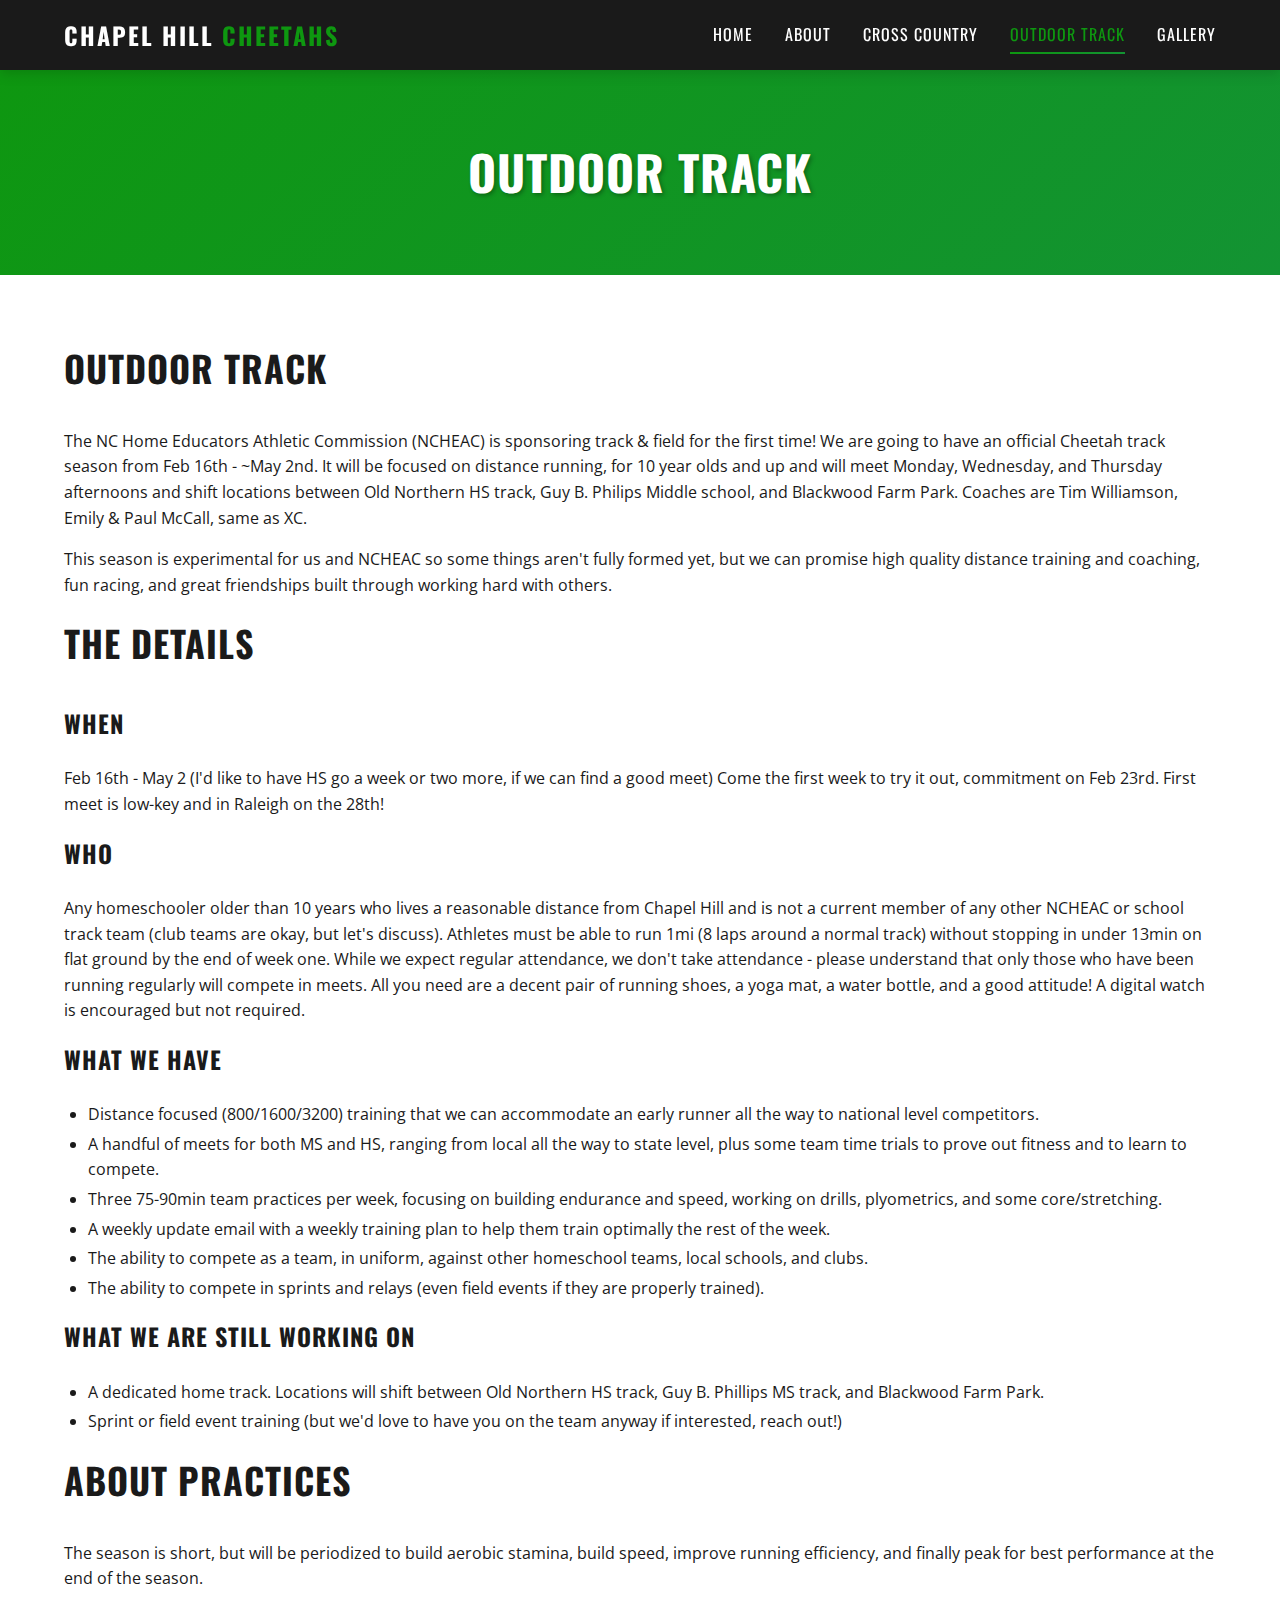
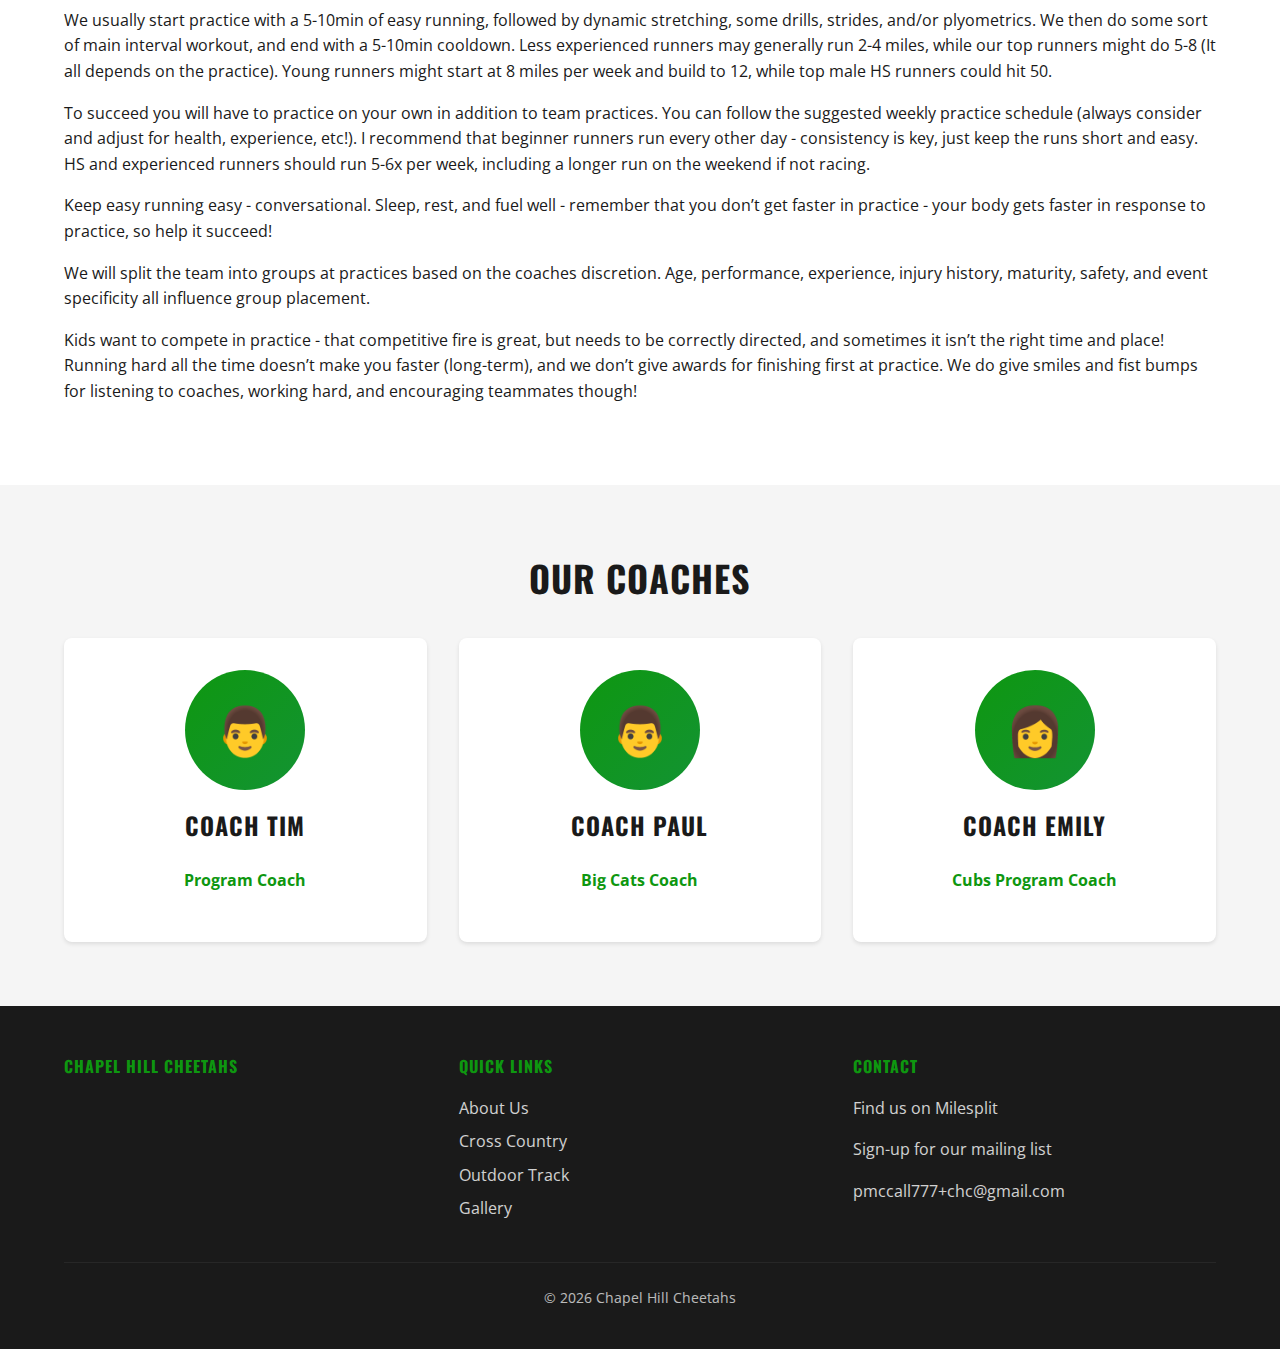
<file: docs/track/index.html>
<!DOCTYPE html>
<html lang="en">

<head>
    <meta charset="UTF-8">
    <meta name="viewport" content="width=device-width, initial-scale=1.0">
    <title>Outdoor Track | Chapel Hill Cheetahs</title>
    <link rel="preconnect" href="https://fonts.googleapis.com">
    <link rel="preconnect" href="https://fonts.gstatic.com" crossorigin>
    <link
        href="https://fonts.googleapis.com/css2?family=Open+Sans:wght@400;600;700&family=Oswald:wght@500;700&display=swap"
        rel="stylesheet">
    <link rel="stylesheet" href="../css/styles.css">
    <script src="../js/components.js" defer></script>
</head>

<body>
    <site-header active="track"></site-header>

    <main>
        <section class="page-header">
            <div class="container">
                <h1>Outdoor Track</h1>
            </div>
        </section>

        <section>
            <div class="container">
                <h2>Outdoor Track</h2>
                <p>The NC Home Educators Athletic Commission (NCHEAC) is sponsoring track & field for the first time! We
                    are going to have an official Cheetah track season from Feb 16th - ~May 2nd. It will be focused on
                    distance running, for 10 year olds and up and will meet Monday, Wednesday, and Thursday afternoons and shift
                    locations between Old Northern HS track, Guy B. Philips Middle school, and Blackwood Farm Park. Coaches
                    are Tim Williamson, Emily & Paul McCall, same as XC.
                </p>

                <p>This season is experimental for us and NCHEAC so some things aren't fully formed yet, but we can
                    promise high quality distance training and coaching, fun racing, and great friendships built through
                    working hard with others.
                </p>

                <h2>The Details</h2>

                <h3>When</h3>

                <p>Feb 16th - May 2 (I'd like to have HS go a week or two more, if we can find a good meet) Come the
                    first week to try it out, commitment on Feb 23rd. First meet is low-key and in Raleigh
                    on the 28th!
                </p>

                <h3>Who</h3>
                <p>Any homeschooler older than 10 years who lives a reasonable distance from Chapel Hill and is not a
                    current member of any other NCHEAC or school track team (club teams are okay, but let's discuss).
                    Athletes must be able to run 1mi (8 laps around a normal track) without stopping in under 13min
                    on flat ground by the end of week one. While we expect regular attendance, we don't take attendance
                    -
                    please understand that only those who have been running regularly will compete in meets.
                    All you need are a decent pair of running shoes, a yoga mat, a water bottle, and a good attitude!
                    A digital watch is encouraged but not required.
                </p>

                <h3>What we have</h3>
                <ul>
                    <li>Distance focused (800/1600/3200) training that we can accommodate an early runner all the way to
                        national level competitors.</li>
                    <li>A handful of meets for both MS and HS, ranging from local all the way to state level, plus some
                        team time trials to prove out fitness and to learn to compete.</li>
                    <li>Three 75-90min team practices per week, focusing on building endurance and speed, working on
                        drills, plyometrics, and some core/stretching.</li>
                    <li>A weekly update email with a weekly training plan to help them train optimally the rest of the
                        week.</li>
                    <li>The ability to compete as a team, in uniform, against other homeschool teams, local schools, and
                        clubs.</li>
                    <li>The ability to compete in sprints and relays (even field events if they are properly trained).
                    </li>
                </ul>

                <p></p>

                <h3>What we are still working on</h3>
                <ul>
                    <li>A dedicated home track. Locations will shift between Old Northern HS track, Guy B.
                        Phillips MS track, and Blackwood Farm Park.</li>
                    <li>Sprint or field event training (but we'd love to have you on the team anyway if interested,
                        reach out!)</li>
                </ul>

                <p></p>

                <h2>About Practices</h2>

                <p>The season is short, but will be periodized to build aerobic stamina, build speed, improve running
                    efficiency, and finally peak for best performance at the end of the season.
                </p>

                <p>
                    We usually start practice with a 5-10min of easy running, followed by dynamic stretching, some
                    drills, strides, and/or plyometrics. We then do some sort of main interval workout, and end with a
                    5-10min cooldown. Less experienced runners may generally run 2-4 miles, while our top runners might
                    do 5-8 (It all depends on the practice). Young runners might start at 8 miles per week and build to
                    12, while top male HS runners could hit 50.
                </p>
                <p>
                    To succeed you will have to practice on your own in addition to team practices. You can follow the
                    suggested weekly practice schedule (always consider and adjust for health, experience, etc!). I
                    recommend that beginner runners run every other day - consistency is key, just keep the runs short
                    and easy. HS and experienced runners should run 5-6x per week, including a longer run on the weekend
                    if not racing.
                </p>
                <p>
                    Keep easy running easy - conversational. Sleep, rest, and fuel well - remember that you don’t get
                    faster in practice - your body gets faster in response to practice, so help it succeed!
                </p>
                <p>
                    We will split the team into groups at practices based on the coaches discretion. Age, performance,
                    experience, injury history, maturity, safety, and event specificity all influence group placement.

                </p>
                <p>
                    Kids want to compete in practice - that competitive fire is great, but needs to be correctly
                    directed, and sometimes it isn’t the right time and place! Running hard all the time doesn’t make
                    you faster (long-term), and we don’t give awards for finishing first at practice. We do give smiles
                    and fist bumps for listening to coaches, working hard, and encouraging teammates though!
                </p>
                </p>
            </div>
        </section>

        <section class="highlights">
            <div class="container">
                <h2 class="text-center">Our Coaches</h2>
                <div class="coaches-grid">
                    <div class="card coach-card">
                        <div class="coach-avatar">👨</div>
                        <h3>Coach Tim</h3>
                        <p class="text-orange"><strong>Program Coach</strong></p>
                    </div>
                    <div class="card coach-card">
                        <div class="coach-avatar">👨</div>
                        <h3>Coach Paul
                        </h3>
                        <p class="text-orange"><strong>Big Cats Coach</strong></p>
                        <p></p>
                    </div>
                    <div class="card coach-card">
                        <div class="coach-avatar">👩</div>
                        <h3>Coach Emily</h3>
                        <p class="text-orange"><strong>Cubs Program Coach</strong></p>
                    </div>
                </div>
            </div>
        </section>

    </main>

    <site-footer></site-footer>
</body>

</html>
</file>
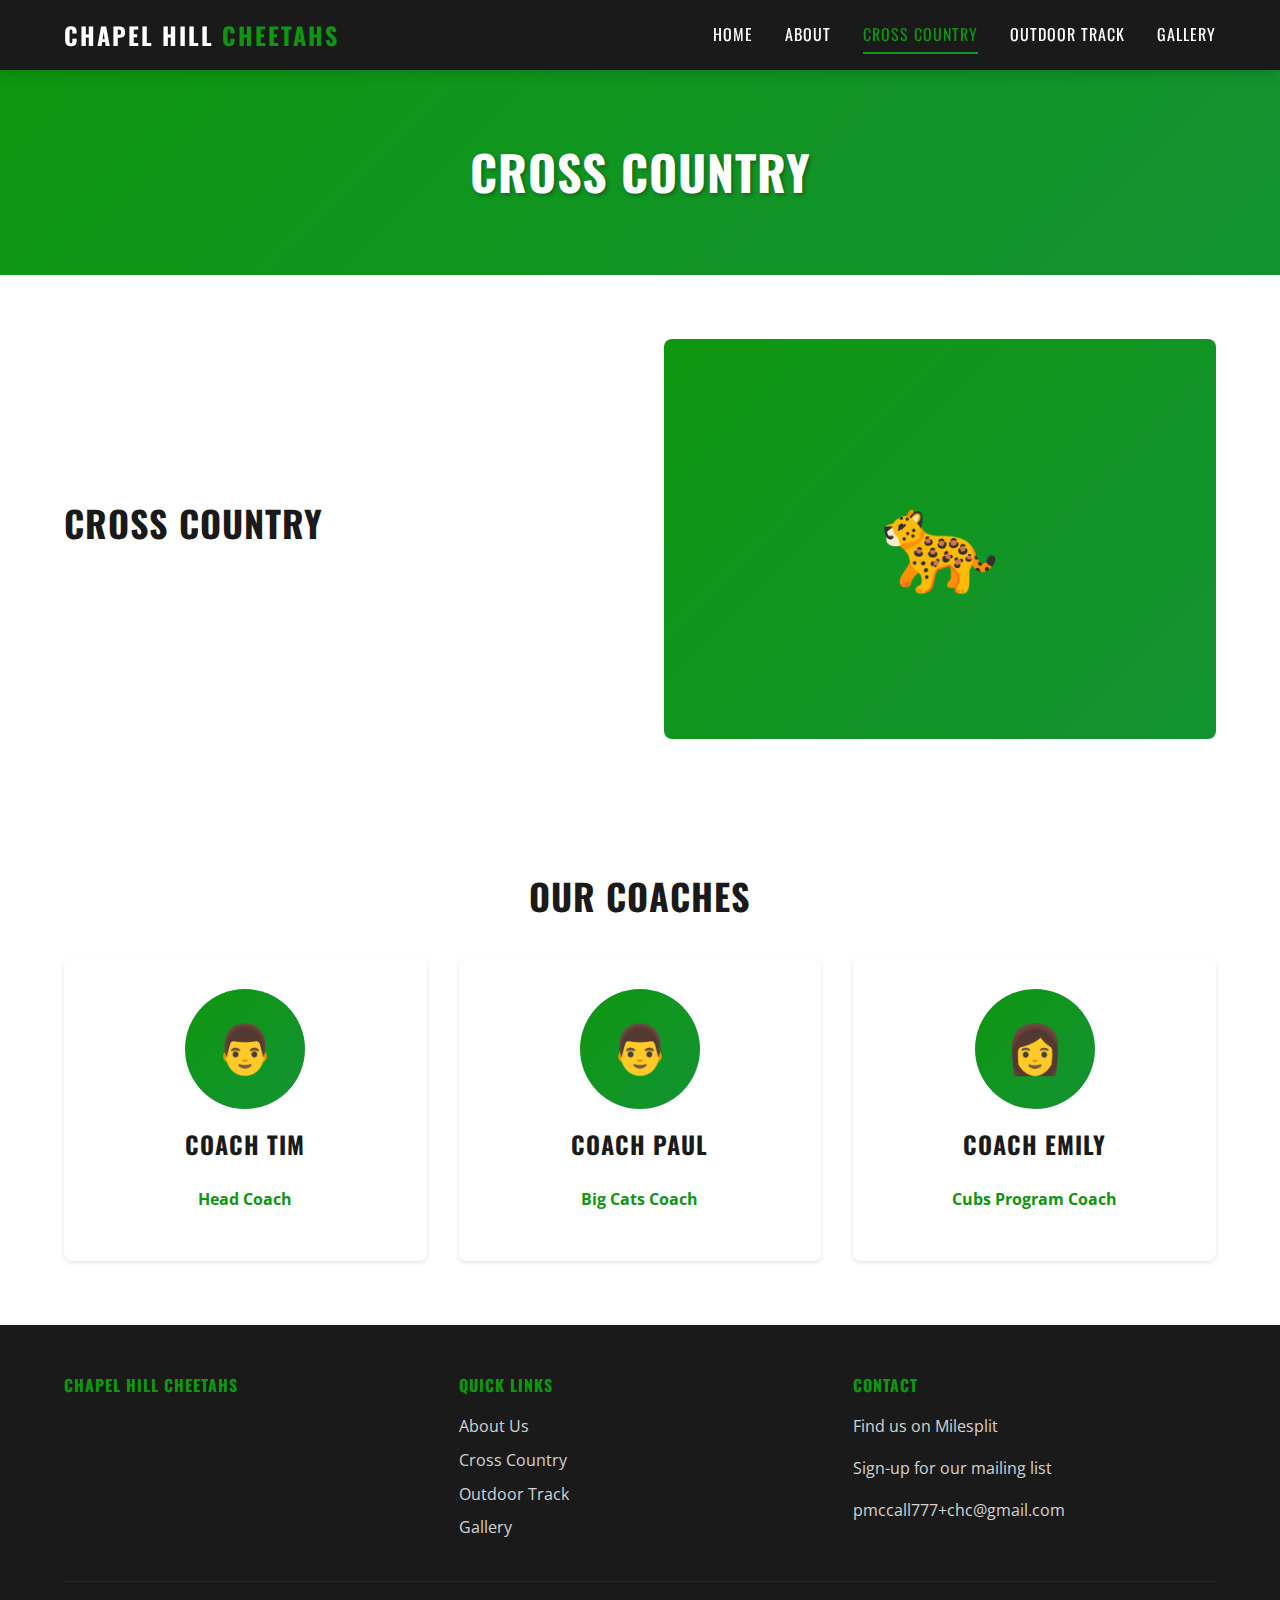
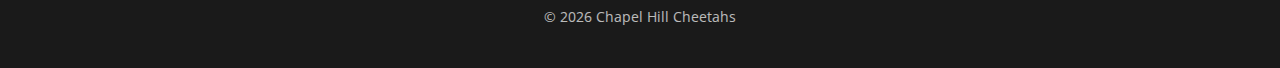
<file: docs/xc/index.html>
<!DOCTYPE html>
<html lang="en">
<head>
    <meta charset="UTF-8">
    <meta name="viewport" content="width=device-width, initial-scale=1.0">
    <title>About | Chapel Hill Cheetahs</title>
    <link rel="preconnect" href="https://fonts.googleapis.com">
    <link rel="preconnect" href="https://fonts.gstatic.com" crossorigin>
    <link href="https://fonts.googleapis.com/css2?family=Open+Sans:wght@400;600;700&family=Oswald:wght@500;700&display=swap" rel="stylesheet">
    <link rel="stylesheet" href="../css/styles.css">
    <script src="../js/components.js" defer></script>
</head>
<body>
    <site-header active="xc"></site-header>

    <main>
        <section class="page-header">
            <div class="container">
                <h1>Cross Country</h1>
            </div>
        </section>

        <section>
            <div class="container">
                <div class="about-content">
                    <div class="about-text">
                        <h2>Cross Country</h2>
                    
                    </div>
                    <div class="about-image">
                        🐆
                    </div>
                </div>
            </div>
        </section>

        <section>
            <div class="container">
                <h2 class="text-center">Our Coaches</h2>
                <div class="coaches-grid">
                    <div class="card coach-card">
                        <div class="coach-avatar">👨</div>
                        <h3>Coach Tim</h3>
                        <p class="text-orange"><strong>Head Coach</strong></p>
                    </div>
                    <div class="card coach-card">
                        <div class="coach-avatar">👨</div>
                        <h3>Coach Paul
                        </h3>
                        <p class="text-orange"><strong>Big Cats Coach</strong></p>
                        <p></p>
                    </div>
                    <div class="card coach-card">
                        <div class="coach-avatar">👩</div>
                        <h3>Coach Emily</h3>
                        <p class="text-orange"><strong>Cubs Program Coach</strong></p>
                    </div>
                </div>
            </div>
        </section>

    </main>

    <site-footer></site-footer>
</body>
</html>
</file>
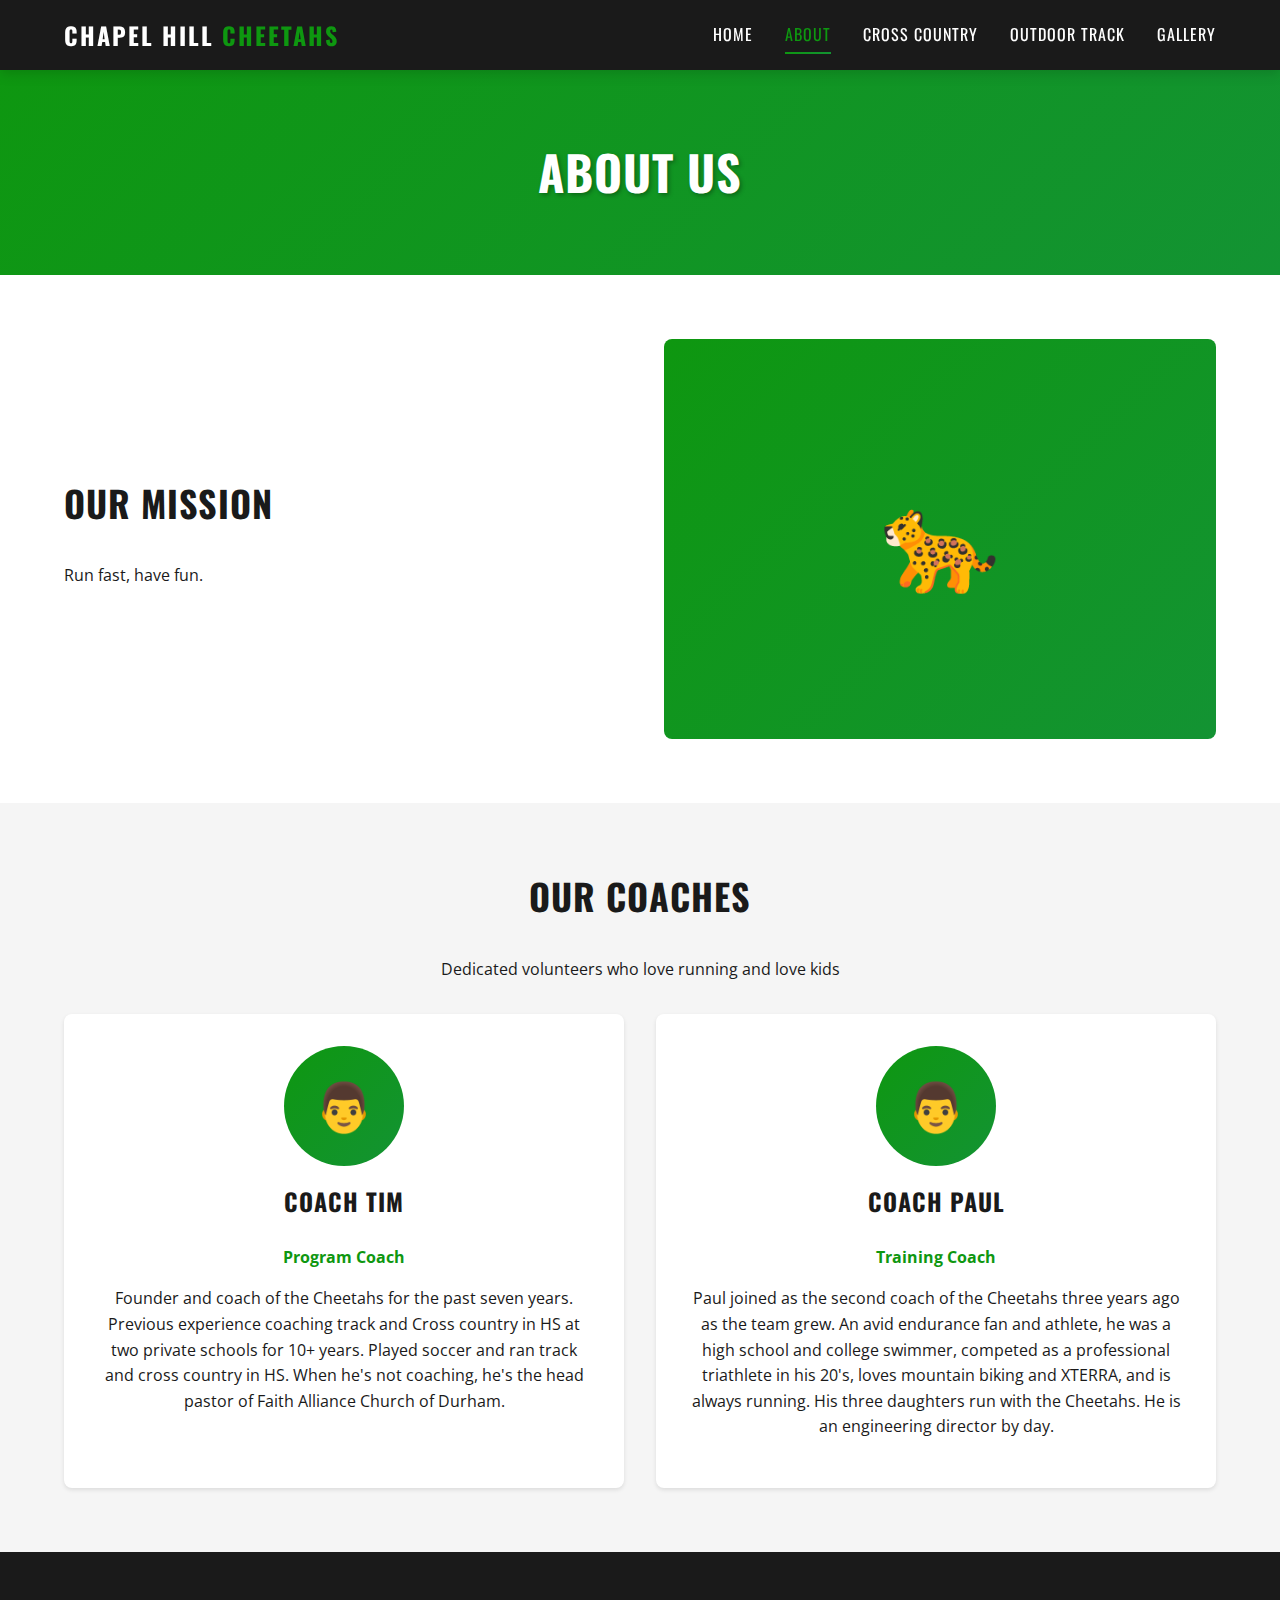
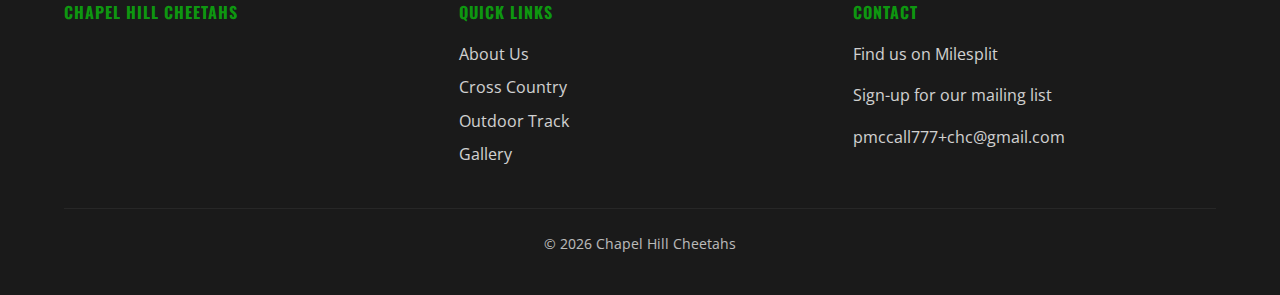
<file: docs/about.html>
<!DOCTYPE html>
<html lang="en">
<head>
    <meta charset="UTF-8">
    <meta name="viewport" content="width=device-width, initial-scale=1.0">
    <title>About | Chapel Hill Cheetahs</title>
    <link rel="preconnect" href="https://fonts.googleapis.com">
    <link rel="preconnect" href="https://fonts.gstatic.com" crossorigin>
    <link href="https://fonts.googleapis.com/css2?family=Open+Sans:wght@400;600;700&family=Oswald:wght@500;700&display=swap" rel="stylesheet">
    <link rel="stylesheet" href="css/styles.css">
    <script src="js/components.js" defer></script>
</head>
<body>
    <site-header active="about"></site-header>

    <main>
        <section class="page-header">
            <div class="container">
                <h1>About Us</h1>
            </div>
        </section>

        <section>
            <div class="container">
                <div class="about-content">
                    <div class="about-text">
                        <h2>Our Mission</h2>
                        <p>
                            Run fast, have fun.
                        </p>
                    </div>
                    <div class="about-image">
                        🐆
                    </div>
                </div>
            </div>
        </section>


        <section class="highlights">
            <div class="container">
                <h2 class="text-center">Our Coaches</h2>
                <p class="text-center">Dedicated volunteers who love running and love kids</p>
                <div class="coaches-grid">
                    <div class="card coach-card">
                        <div class="coach-avatar">👨</div>
                        <h3>Coach Tim</h3>
                        <p class="text-orange"><strong>Program Coach</strong></p>
                        <p>Founder and coach of the Cheetahs for the past seven years. Previous experience 
                            coaching track and Cross country in HS at two private schools for 10+ years. Played soccer and ran track and cross country in HS.
                        When he's not coaching, he's the head pastor of Faith Alliance Church of Durham.</p>
                    </div>
                    <div class="card coach-card">
                        <div class="coach-avatar">👨</div>
                        <h3>Coach Paul</h3>
                        <p class="text-orange"><strong>Training Coach</strong></p>
                        <p>Paul joined as the second coach of the Cheetahs three years ago as the team grew. An avid endurance fan and athlete, he was a
                            high school and college swimmer, competed as a professional triathlete in his 20's, loves mountain biking and XTERRA, 
                            and is always running. His three daughters run with the Cheetahs. He is an engineering director by day.
                        </p>
                    </div>
                </div>
            </div>
        </section>
    </main>

    <site-footer></site-footer>
</body>
</html>
</file>
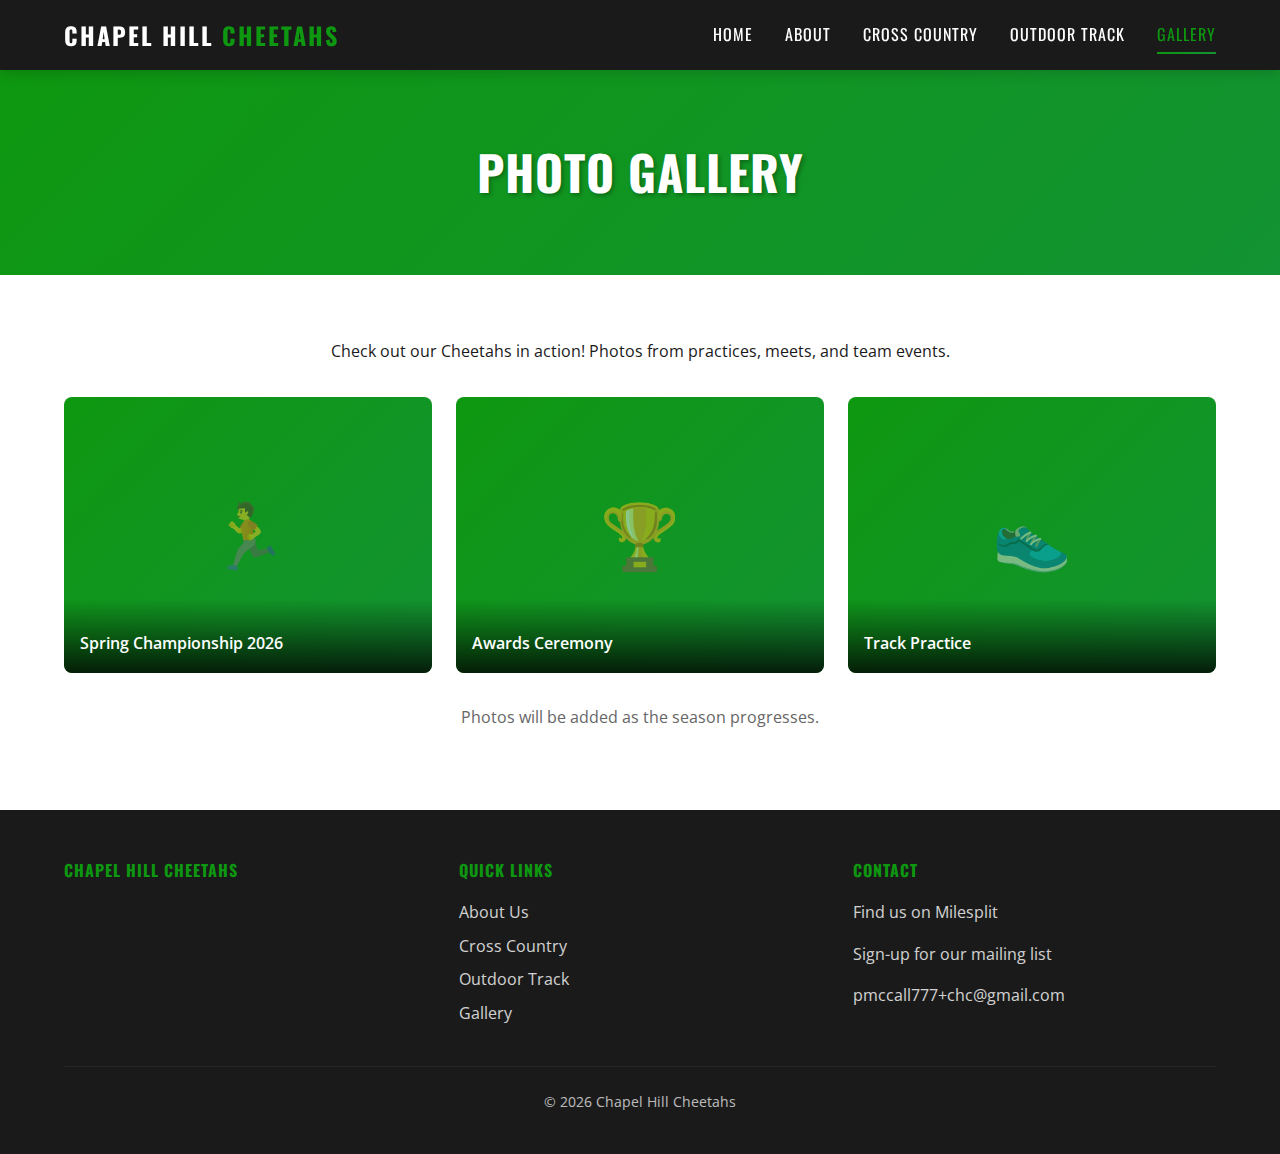
<file: docs/gallery.html>
<!DOCTYPE html>
<html lang="en">
<head>
    <meta charset="UTF-8">
    <meta name="viewport" content="width=device-width, initial-scale=1.0">
    <title>Gallery | Chapel Hill Cheetahs</title>
    <link rel="preconnect" href="https://fonts.googleapis.com">
    <link rel="preconnect" href="https://fonts.gstatic.com" crossorigin>
    <link href="https://fonts.googleapis.com/css2?family=Open+Sans:wght@400;600;700&family=Oswald:wght@500;700&display=swap" rel="stylesheet">
    <link rel="stylesheet" href="css/styles.css">
    <script src="js/components.js" defer></script>
</head>
<body>
    <site-header active="gallery"></site-header>

    <main>
        <section class="page-header">
            <div class="container">
                <h1>Photo Gallery</h1>
            </div>
        </section>

        <section>
            <div class="container">
                <p class="text-center mb-4">Check out our Cheetahs in action! Photos from practices, meets, and team events.</p>


                <div class="gallery-grid">
                    <div class="gallery-item">
                        <div class="gallery-placeholder">🏃</div>
                        <div class="gallery-caption">Spring Championship 2026</div>
                    </div>
                    <div class="gallery-item">
                        <div class="gallery-placeholder">🏆</div>
                        <div class="gallery-caption">Awards Ceremony</div>
                    </div>
                    <div class="gallery-item">
                        <div class="gallery-placeholder">👟</div>
                        <div class="gallery-caption">Track Practice</div>
                    </div>
                </div>

                <div class="text-center mt-4">
                    <p style="color: var(--text-gray);">
                        Photos will be added as the season progresses.
                    </p>
                </div>
            </div>
        </section>

    </main>

    <site-footer></site-footer>
</body>
</html>
</file>
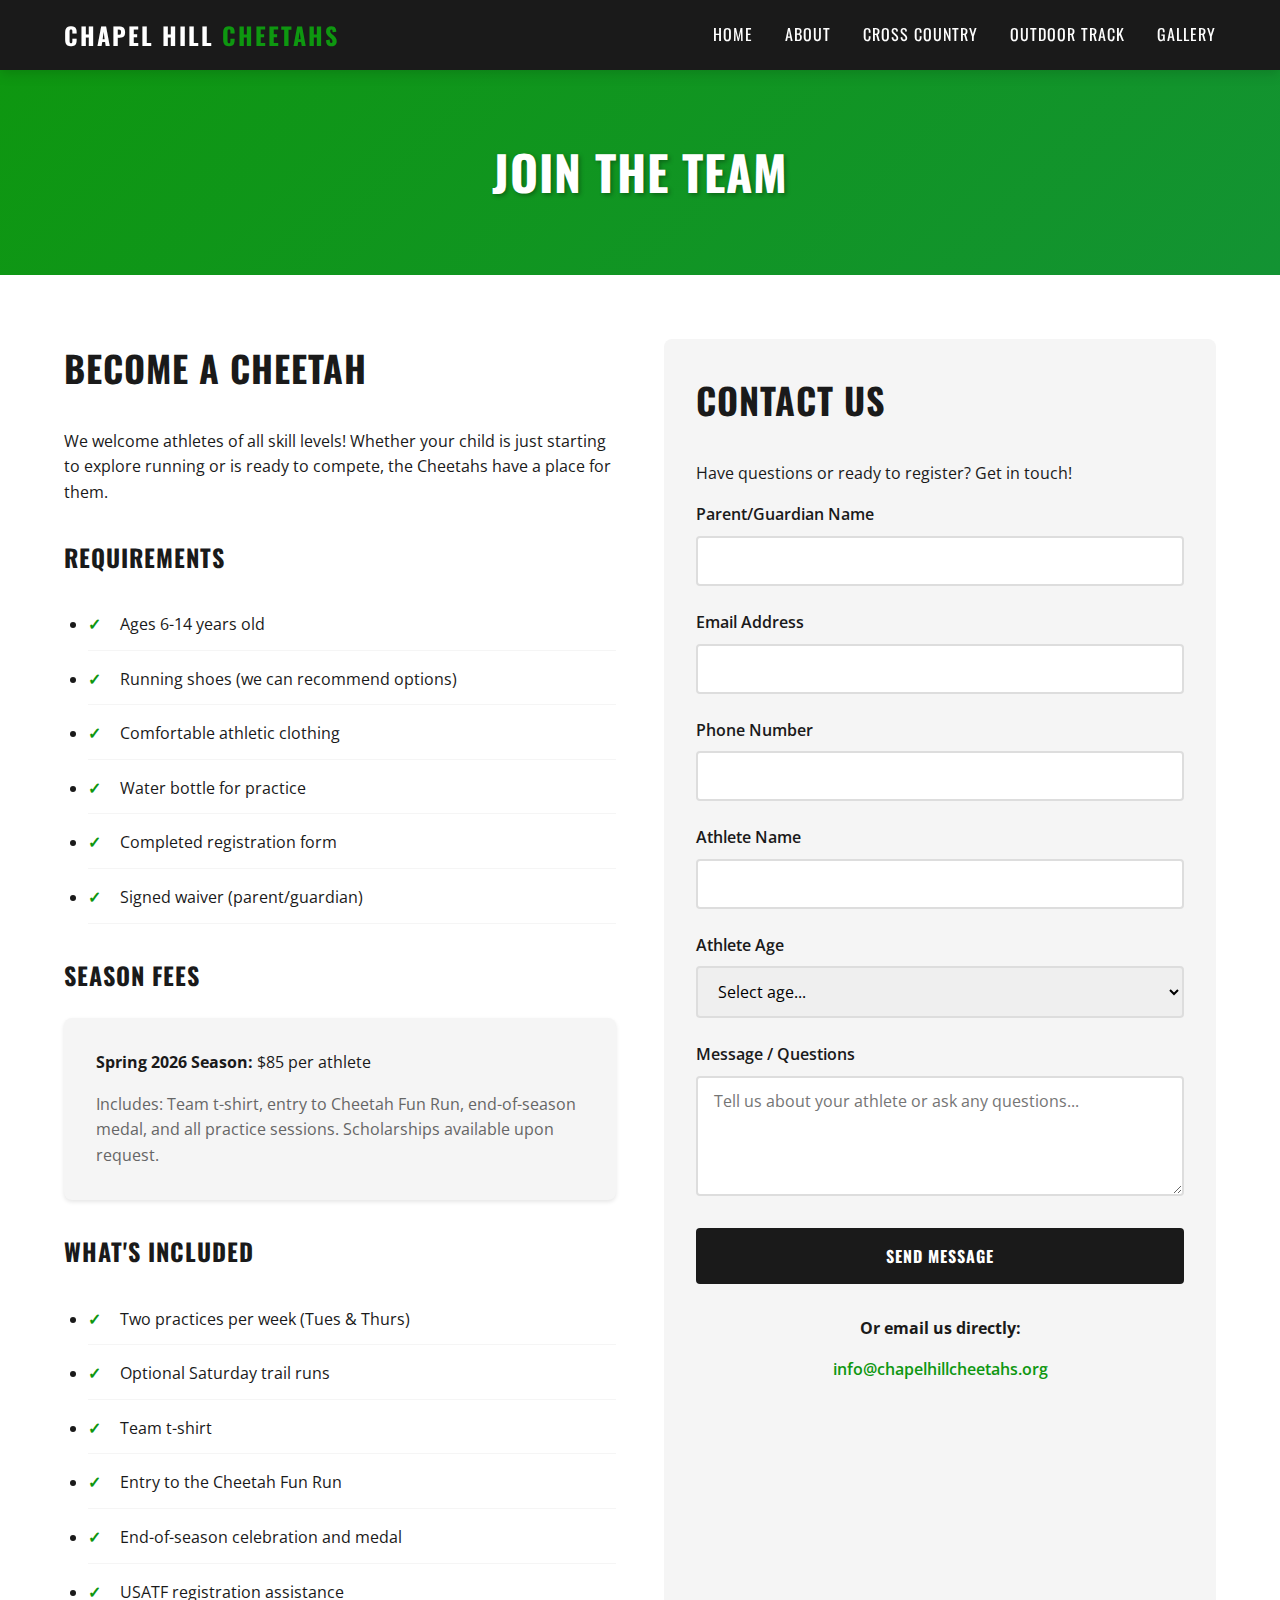
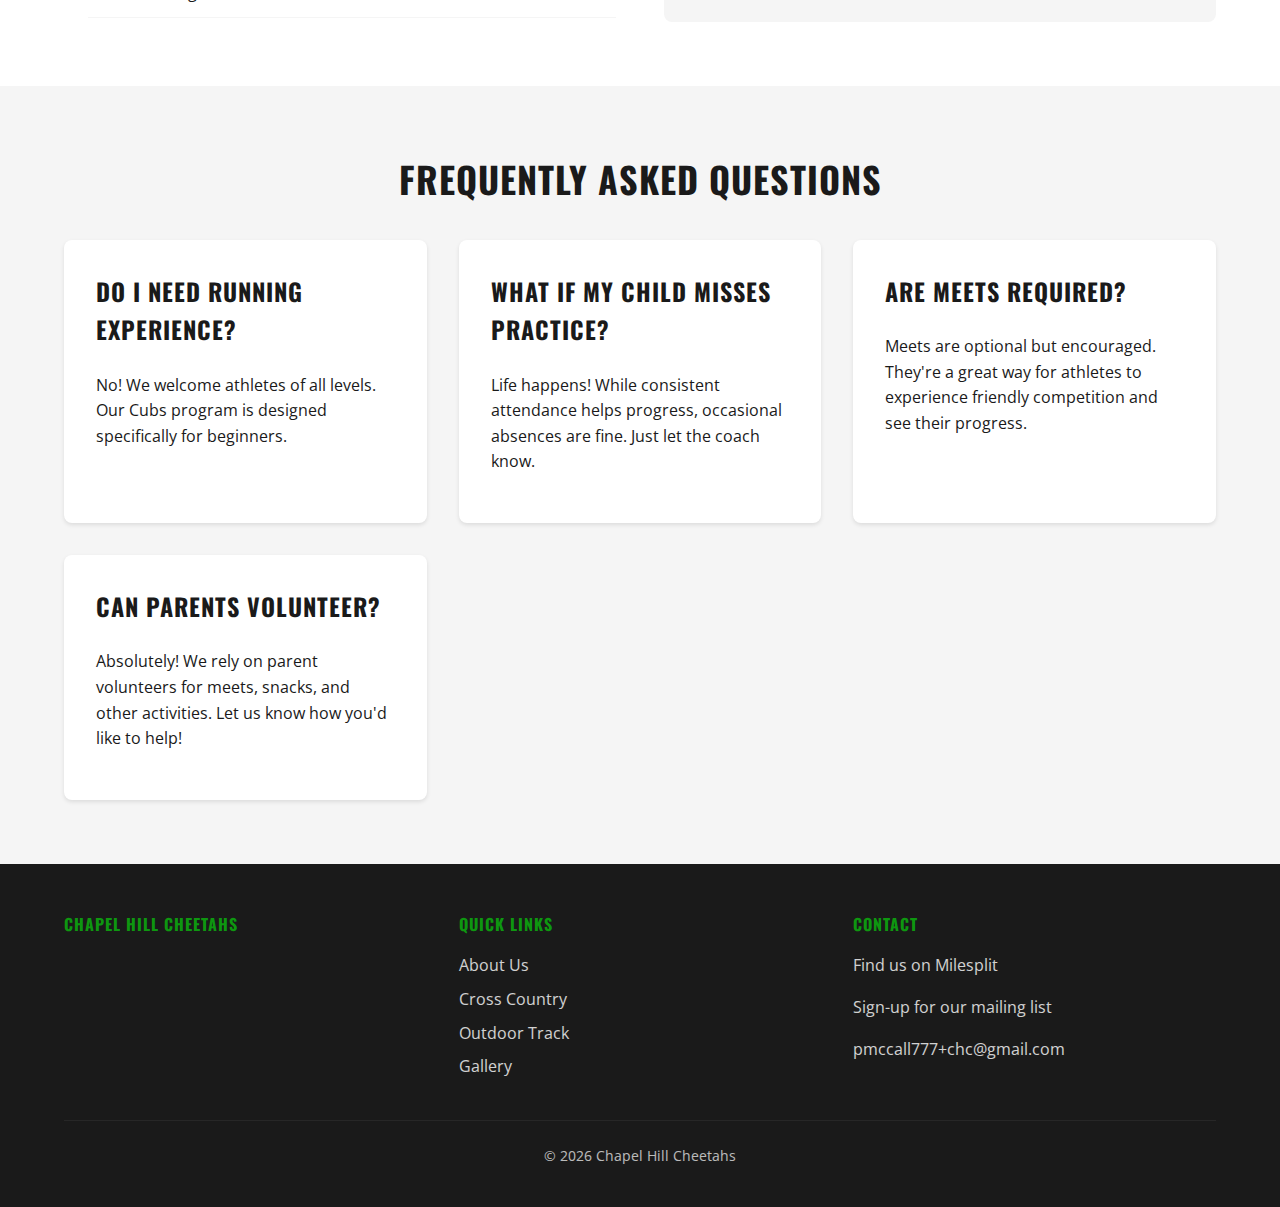
<file: docs/join.html>
<!DOCTYPE html>
<html lang="en">
<head>
    <meta charset="UTF-8">
    <meta name="viewport" content="width=device-width, initial-scale=1.0">
    <title>Join Us | Chapel Hill Cheetahs</title>
    <link rel="preconnect" href="https://fonts.googleapis.com">
    <link rel="preconnect" href="https://fonts.gstatic.com" crossorigin>
    <link href="https://fonts.googleapis.com/css2?family=Open+Sans:wght@400;600;700&family=Oswald:wght@500;700&display=swap" rel="stylesheet">
    <link rel="stylesheet" href="css/styles.css">
    <script src="js/components.js" defer></script>
</head>
<body>
    <site-header active="join"></site-header>

    <main>
        <section class="page-header">
            <div class="container">
                <h1>Join the Team</h1>
            </div>
        </section>

        <section>
            <div class="container">
                <div class="join-content">
                    <div class="join-info">
                        <h2>Become a Cheetah</h2>
                        <p>
                            We welcome athletes of all skill levels! Whether your child is just starting
                            to explore running or is ready to compete, the Cheetahs have a place for them.
                        </p>

                        <h3 class="mt-4">Requirements</h3>
                        <ul class="requirements-list">
                            <li>Ages 6-14 years old</li>
                            <li>Running shoes (we can recommend options)</li>
                            <li>Comfortable athletic clothing</li>
                            <li>Water bottle for practice</li>
                            <li>Completed registration form</li>
                            <li>Signed waiver (parent/guardian)</li>
                        </ul>

                        <h3 class="mt-4">Season Fees</h3>
                        <div class="card mt-2" style="background: var(--light-gray);">
                            <p><strong>Spring 2026 Season:</strong> $85 per athlete</p>
                            <p style="margin-bottom: 0; color: var(--text-gray);">
                                Includes: Team t-shirt, entry to Cheetah Fun Run, end-of-season medal,
                                and all practice sessions. Scholarships available upon request.
                            </p>
                        </div>

                        <h3 class="mt-4">What's Included</h3>
                        <ul class="requirements-list">
                            <li>Two practices per week (Tues & Thurs)</li>
                            <li>Optional Saturday trail runs</li>
                            <li>Team t-shirt</li>
                            <li>Entry to the Cheetah Fun Run</li>
                            <li>End-of-season celebration and medal</li>
                            <li>USATF registration assistance</li>
                        </ul>
                    </div>

                    <div class="contact-form">
                        <h2>Contact Us</h2>
                        <p>Have questions or ready to register? Get in touch!</p>

                        <form action="mailto:info@chapelhillcheetahs.org" method="post" enctype="text/plain">
                            <div class="form-group">
                                <label for="parent-name">Parent/Guardian Name</label>
                                <input type="text" id="parent-name" name="parent-name" required>
                            </div>
                            <div class="form-group">
                                <label for="email">Email Address</label>
                                <input type="email" id="email" name="email" required>
                            </div>
                            <div class="form-group">
                                <label for="phone">Phone Number</label>
                                <input type="tel" id="phone" name="phone">
                            </div>
                            <div class="form-group">
                                <label for="athlete-name">Athlete Name</label>
                                <input type="text" id="athlete-name" name="athlete-name" required>
                            </div>
                            <div class="form-group">
                                <label for="athlete-age">Athlete Age</label>
                                <select id="athlete-age" name="athlete-age" required>
                                    <option value="">Select age...</option>
                                    <option value="6">6</option>
                                    <option value="7">7</option>
                                    <option value="8">8</option>
                                    <option value="9">9</option>
                                    <option value="10">10</option>
                                    <option value="11">11</option>
                                    <option value="12">12</option>
                                    <option value="13">13</option>
                                    <option value="14">14</option>
                                </select>
                            </div>
                            <div class="form-group">
                                <label for="message">Message / Questions</label>
                                <textarea id="message" name="message" placeholder="Tell us about your athlete or ask any questions..."></textarea>
                            </div>
                            <button type="submit" class="btn btn-primary" style="width: 100%;">Send Message</button>
                        </form>

                        <div class="mt-4 text-center">
                            <p><strong>Or email us directly:</strong></p>
                            <a href="mailto:info@chapelhillcheetahs.org" style="color: var(--primary-orange); font-weight: 600;">
                                info@chapelhillcheetahs.org
                            </a>
                        </div>
                    </div>
                </div>
            </div>
        </section>

        <section class="highlights">
            <div class="container">
                <h2 class="text-center">Frequently Asked Questions</h2>
                <div class="highlights-grid mt-4">
                    <div class="card">
                        <h3>Do I need running experience?</h3>
                        <p>No! We welcome athletes of all levels. Our Cubs program is designed specifically for beginners.</p>
                    </div>
                    <div class="card">
                        <h3>What if my child misses practice?</h3>
                        <p>Life happens! While consistent attendance helps progress, occasional absences are fine. Just let the coach know.</p>
                    </div>
                    <div class="card">
                        <h3>Are meets required?</h3>
                        <p>Meets are optional but encouraged. They're a great way for athletes to experience friendly competition and see their progress.</p>
                    </div>
                    <div class="card">
                        <h3>Can parents volunteer?</h3>
                        <p>Absolutely! We rely on parent volunteers for meets, snacks, and other activities. Let us know how you'd like to help!</p>
                    </div>
                </div>
            </div>
        </section>
    </main>

    <site-footer></site-footer>
</body>
</html>
</file>
<file: docs/css/styles.css>
/* Chapel Hill Cheetahs - Main Stylesheet */

/* ===== CSS Variables ===== */
:root {
    --primary-orange: #0e9710;
    --primary-gold: #139333;
    --dark-black: #1a1a1a;
    --accent-black: #2d2d2d;
    --white: #ffffff;
    --light-gray: #f5f5f5;
    --text-gray: #666666;
    --gradient-cheetah: linear-gradient(135deg, var(--primary-orange), var(--primary-gold));
    --font-heading: 'Oswald', sans-serif;
    --font-body: 'Open Sans', sans-serif;
    --shadow-sm: 0 2px 4px rgba(0,0,0,0.1);
    --shadow-md: 0 4px 12px rgba(0,0,0,0.15);
    --shadow-lg: 0 8px 24px rgba(0,0,0,0.2);
}

/* ===== Reset & Base ===== */
* {
    margin: 0;
    padding: 0;
    box-sizing: border-box;
}

html {
    scroll-behavior: smooth;
}

body {
    font-family: var(--font-body);
    line-height: 1.6;
    color: var(--dark-black);
    background-color: var(--white);
}

img {
    max-width: 100%;
    height: auto;
}

a {
    text-decoration: none;
    color: inherit;
}

/* Hide bullets only for nav and footer link lists */
nav ul,
.footer-section ul {
    list-style: none;
}

/* Content lists keep visible bullets */
main ul {
    list-style-type: disc;
    padding-left: 1.5rem;
}
main ul > li {
    margin-bottom: 0.25rem;
}

/* ===== Typography ===== */
h1, h2, h3, h4 {
    font-family: var(--font-heading);
    font-weight: 700;
    text-transform: uppercase;
    letter-spacing: 1px;
}

h1 {
    font-size: 3rem;
}

h2 {
    font-size: 2.25rem;
    margin-bottom: 2rem;
}

h3 {
    font-size: 1.5rem;
    margin-bottom: 1.5rem;
}

p {
    margin-bottom: 1rem;
}

/* ===== Layout ===== */
.container {
    max-width: 1200px;
    margin: 0 auto;
    padding: 0 1.5rem;
}

section {
    padding: 4rem 0;
}

/* ===== Header & Navigation ===== */
header {
    background-color: var(--dark-black);
    position: sticky;
    top: 0;
    z-index: 1000;
    box-shadow: var(--shadow-md);
}

nav {
    display: flex;
    justify-content: space-between;
    align-items: center;
    padding: 1rem 1.5rem;
    max-width: 1200px;
    margin: 0 auto;
}

.logo {
    font-family: var(--font-heading);
    font-size: 1.5rem;
    font-weight: 700;
    color: var(--white);
    text-transform: uppercase;
    letter-spacing: 2px;
}

.logo span {
    color: var(--primary-orange);
}

.nav-links {
    display: flex;
    gap: 2rem;
}

.nav-links a {
    color: var(--white);
    font-family: var(--font-heading);
    font-size: 1rem;
    text-transform: uppercase;
    letter-spacing: 1px;
    padding: 0.5rem 0;
    position: relative;
    transition: color 0.3s ease;
}

.nav-links a::after {
    content: '';
    position: absolute;
    bottom: 0;
    left: 0;
    width: 0;
    height: 2px;
    background: var(--gradient-cheetah);
    transition: width 0.3s ease;
}

.nav-links a:hover,
.nav-links a.active {
    color: var(--primary-orange);
}

.nav-links a:hover::after,
.nav-links a.active::after {
    width: 100%;
}

/* Mobile Menu Toggle */
.menu-toggle {
    display: none;
    flex-direction: column;
    gap: 5px;
    cursor: pointer;
    padding: 0.5rem;
}

.menu-toggle span {
    width: 25px;
    height: 3px;
    background-color: var(--white);
    transition: all 0.3s ease;
}

/* ===== Hero Section ===== */
.hero {
    background: var(--gradient-cheetah);
    padding: 6rem 0;
    text-align: center;
    position: relative;
    overflow: hidden;
}

.hero::before {
    content: '';
    position: absolute;
    top: 0;
    left: 0;
    right: 0;
    bottom: 0;
    background: url("data:image/svg+xml,%3Csvg width='60' height='60' viewBox='0 0 60 60' xmlns='http://www.w3.org/2000/svg'%3E%3Cg fill='none' fill-rule='evenodd'%3E%3Cg fill='%23000000' fill-opacity='0.05'%3E%3Ccircle cx='30' cy='30' r='4'/%3E%3C/g%3E%3C/g%3E%3C/svg%3E");
    opacity: 0.5;
}

.hero-content {
    position: relative;
    z-index: 1;
}

.hero h1 {
    font-size: 4rem;
    color: var(--white);
    text-shadow: 2px 2px 4px rgba(0,0,0,0.3);
    margin-bottom: 1rem;
}

.hero .tagline {
    font-size: 1.5rem;
    color: var(--dark-black);
    font-weight: 600;
    margin-bottom: 2rem;
}

/* ===== Buttons ===== */
.btn {
    display: inline-block;
    padding: 1rem 2rem;
    font-family: var(--font-heading);
    font-size: 1rem;
    font-weight: 700;
    text-transform: uppercase;
    letter-spacing: 1px;
    border: none;
    border-radius: 4px;
    cursor: pointer;
    transition: all 0.3s ease;
}

.btn-primary {
    background-color: var(--dark-black);
    color: var(--white);
}

.btn-primary:hover {
    background-color: var(--accent-black);
    transform: translateY(-2px);
    box-shadow: var(--shadow-md);
}

.btn-secondary {
    background-color: var(--white);
    color: var(--dark-black);
}

.btn-secondary:hover {
    background-color: var(--light-gray);
    transform: translateY(-2px);
    box-shadow: var(--shadow-md);
}

.btn-outline {
    background-color: transparent;
    color: var(--dark-black);
    border: 2px solid var(--dark-black);
}

.btn-outline:hover {
    background-color: var(--dark-black);
    color: var(--white);
}

/* ===== Cards ===== */
.card {
    background-color: var(--white);
    border-radius: 8px;
    padding: 2rem;
    box-shadow: var(--shadow-sm);
    transition: all 0.3s ease;
}

.card:hover {
    transform: translateY(-4px);
    box-shadow: var(--shadow-lg);
}

.card-highlight {
    border-top: 4px solid var(--primary-orange);
}

/* ===== Highlights Section ===== */
.highlights {
    background-color: var(--light-gray);
}

.highlights-grid {
    display: grid;
    grid-template-columns: repeat(auto-fit, minmax(280px, 1fr));
    gap: 2rem;
    margin-top: 2rem;
}

.highlight-card {
    text-align: center;
}

.highlight-card .icon {
    font-size: 3rem;
    margin-bottom: 1rem;
}

.highlight-card h3 {
    color: var(--primary-orange);
}

/* ===== Page Header ===== */
.page-header {
    background: var(--gradient-cheetah);
    padding: 4rem 0;
    text-align: center;
}

.page-header h1 {
    color: var(--white);
    text-shadow: 2px 2px 4px rgba(0,0,0,0.3);
}

/* ===== About Page ===== */
.about-content {
    display: grid;
    grid-template-columns: 1fr 1fr;
    gap: 3rem;
    align-items: center;
}

.about-image {
    background: var(--gradient-cheetah);
    height: 400px;
    border-radius: 8px;
    display: flex;
    align-items: center;
    justify-content: center;
    font-size: 6rem;
}

.age-groups {
    display: grid;
    grid-template-columns: repeat(auto-fit, minmax(200px, 1fr));
    gap: 1.5rem;
    margin-top: 2rem;
}

.age-card {
    text-align: center;
    padding: 1.5rem;
}

.age-card h3 {
    color: var(--primary-orange);
}

.coaches-grid {
    display: grid;
    grid-template-columns: repeat(auto-fit, minmax(280px, 1fr));
    gap: 2rem;
    margin-top: 2rem;
}

.coach-card {
    text-align: center;
}

.coach-avatar {
    width: 120px;
    height: 120px;
    background: var(--gradient-cheetah);
    border-radius: 50%;
    margin: 0 auto 1rem;
    display: flex;
    align-items: center;
    justify-content: center;
    font-size: 3rem;
}

/* ===== Schedule Page ===== */
.schedule-table {
    width: 100%;
    border-collapse: collapse;
    margin-top: 1.5rem;
    background: var(--white);
    border-radius: 8px;
    overflow: hidden;
    box-shadow: var(--shadow-sm);
}

.schedule-table th,
.schedule-table td {
    padding: 1rem 1.5rem;
    text-align: left;
    border-bottom: 1px solid var(--light-gray);
}

.schedule-table th {
    background: var(--dark-black);
    color: var(--white);
    font-family: var(--font-heading);
    text-transform: uppercase;
    letter-spacing: 1px;
}

.schedule-table tr:hover {
    background-color: var(--light-gray);
}

.meets-list {
    display: grid;
    gap: 1.5rem;
    margin-top: 2rem;
}

.meet-card {
    display: flex;
    gap: 1.5rem;
    align-items: center;
}

.meet-date {
    background: var(--gradient-cheetah);
    color: var(--white);
    padding: 1rem;
    border-radius: 8px;
    text-align: center;
    min-width: 80px;
}

.meet-date .month {
    font-size: 0.875rem;
    text-transform: uppercase;
    font-weight: 700;
}

.meet-date .day {
    font-size: 2rem;
    font-weight: 700;
    line-height: 1;
}

.meet-info h3 {
    margin-bottom: 0.25rem;
}

.meet-info p {
    color: var(--text-gray);
    margin-bottom: 0;
}

/* ===== Join Page ===== */
.join-content {
    display: grid;
    grid-template-columns: 1fr 1fr;
    gap: 3rem;
}

.requirements-list {
    margin-top: 1rem;
}

.requirements-list li {
    padding: 0.75rem 0;
    padding-left: 2rem;
    position: relative;
    border-bottom: 1px solid var(--light-gray);
}

.requirements-list li::before {
    content: '✓';
    position: absolute;
    left: 0;
    color: var(--primary-orange);
    font-weight: 700;
}

.contact-form {
    background-color: var(--light-gray);
    padding: 2rem;
    border-radius: 8px;
}

.form-group {
    margin-bottom: 1.5rem;
}

.form-group label {
    display: block;
    font-weight: 600;
    margin-bottom: 0.5rem;
}

.form-group input,
.form-group textarea,
.form-group select {
    width: 100%;
    padding: 0.75rem 1rem;
    border: 2px solid #ddd;
    border-radius: 4px;
    font-family: var(--font-body);
    font-size: 1rem;
    transition: border-color 0.3s ease;
}

.form-group input:focus,
.form-group textarea:focus,
.form-group select:focus {
    outline: none;
    border-color: var(--primary-orange);
}

.form-group textarea {
    height: 120px;
    resize: vertical;
}

/* ===== Gallery Page ===== */
.gallery-grid {
    display: grid;
    grid-template-columns: repeat(auto-fill, minmax(280px, 1fr));
    gap: 1.5rem;
    margin-top: 2rem;
}

.gallery-item {
    aspect-ratio: 4/3;
    background: var(--gradient-cheetah);
    border-radius: 8px;
    overflow: hidden;
    position: relative;
    cursor: pointer;
    transition: transform 0.3s ease;
}

.gallery-item:hover {
    transform: scale(1.02);
}

.gallery-placeholder {
    width: 100%;
    height: 100%;
    display: flex;
    align-items: center;
    justify-content: center;
    font-size: 4rem;
    color: rgba(255,255,255,0.5);
}

.gallery-caption {
    position: absolute;
    bottom: 0;
    left: 0;
    right: 0;
    background: linear-gradient(transparent, rgba(0,0,0,0.8));
    color: var(--white);
    padding: 2rem 1rem 1rem;
    font-weight: 600;
}

.gallery-filter {
    display: flex;
    gap: 1rem;
    flex-wrap: wrap;
    margin-bottom: 2rem;
}

.filter-btn {
    padding: 0.5rem 1.5rem;
    border: 2px solid var(--dark-black);
    border-radius: 25px;
    background: transparent;
    font-family: var(--font-heading);
    text-transform: uppercase;
    letter-spacing: 1px;
    cursor: pointer;
    transition: all 0.3s ease;
}

.filter-btn:hover,
.filter-btn.active {
    background: var(--dark-black);
    color: var(--white);
}

/* ===== Footer ===== */
footer {
    background-color: var(--dark-black);
    color: var(--white);
    padding: 3rem 0 1.5rem;
}

.footer-content {
    display: grid;
    grid-template-columns: repeat(auto-fit, minmax(200px, 1fr));
    gap: 2rem;
    margin-bottom: 2rem;
}

.footer-section h4 {
    color: var(--primary-orange);
    margin-bottom: 1rem;
}

.footer-section ul li {
    margin-bottom: 0.5rem;
}

.footer-section a {
    color: var(--white);
    opacity: 0.8;
    transition: opacity 0.3s ease;
}

.footer-section a:hover {
    opacity: 1;
    color: var(--primary-orange);
}

.footer-bottom {
    text-align: center;
    padding-top: 1.5rem;
    border-top: 1px solid var(--accent-black);
    opacity: 0.7;
    font-size: 0.875rem;
}

/* ===== Utility Classes ===== */
.text-center {
    text-align: center;
}

.text-orange {
    color: var(--primary-orange);
}

.mt-1 { margin-top: 0.5rem; }
.mt-2 { margin-top: 1rem; }
.mt-3 { margin-top: 1.5rem; }
.mt-4 { margin-top: 2rem; }

.mb-1 { margin-bottom: 0.5rem; }
.mb-2 { margin-bottom: 1rem; }
.mb-3 { margin-bottom: 1.5rem; }
.mb-4 { margin-bottom: 2rem; }

/* ===== Speed Lines Decoration ===== */
.speed-lines {
    position: relative;
}

.speed-lines::before {
    content: '';
    position: absolute;
    top: 50%;
    left: -50px;
    width: 40px;
    height: 3px;
    background: var(--gradient-cheetah);
    transform: translateY(-50%);
}

/* ===== Responsive Design ===== */
@media (max-width: 768px) {
    h1 {
        font-size: 2.25rem;
    }

    h2 {
        font-size: 1.75rem;
    }

    .hero h1 {
        font-size: 2.5rem;
    }

    .hero .tagline {
        font-size: 1.25rem;
    }

    .menu-toggle {
        display: flex;
    }

    .nav-links {
        position: absolute;
        top: 100%;
        left: 0;
        right: 0;
        background-color: var(--dark-black);
        flex-direction: column;
        padding: 1rem;
        gap: 0;
        display: none;
    }

    .nav-links.active {
        display: flex;
    }

    .nav-links a {
        padding: 1rem;
        border-bottom: 1px solid var(--accent-black);
    }

    .about-content,
    .join-content {
        grid-template-columns: 1fr;
    }

    .about-image {
        height: 250px;
        order: -1;
    }

    .meet-card {
        flex-direction: column;
        text-align: center;
    }

    .schedule-table {
        font-size: 0.875rem;
    }

    .schedule-table th,
    .schedule-table td {
        padding: 0.75rem;
    }

    section {
        padding: 3rem 0;
    }

    .page-header {
        padding: 3rem 0;
    }
}

@media (max-width: 480px) {
    .hero h1 {
        font-size: 2rem;
    }

    .btn {
        padding: 0.75rem 1.5rem;
    }

    .gallery-grid {
        grid-template-columns: 1fr;
    }

    .filter-btn {
        padding: 0.4rem 1rem;
        font-size: 0.875rem;
    }
}
</file>
